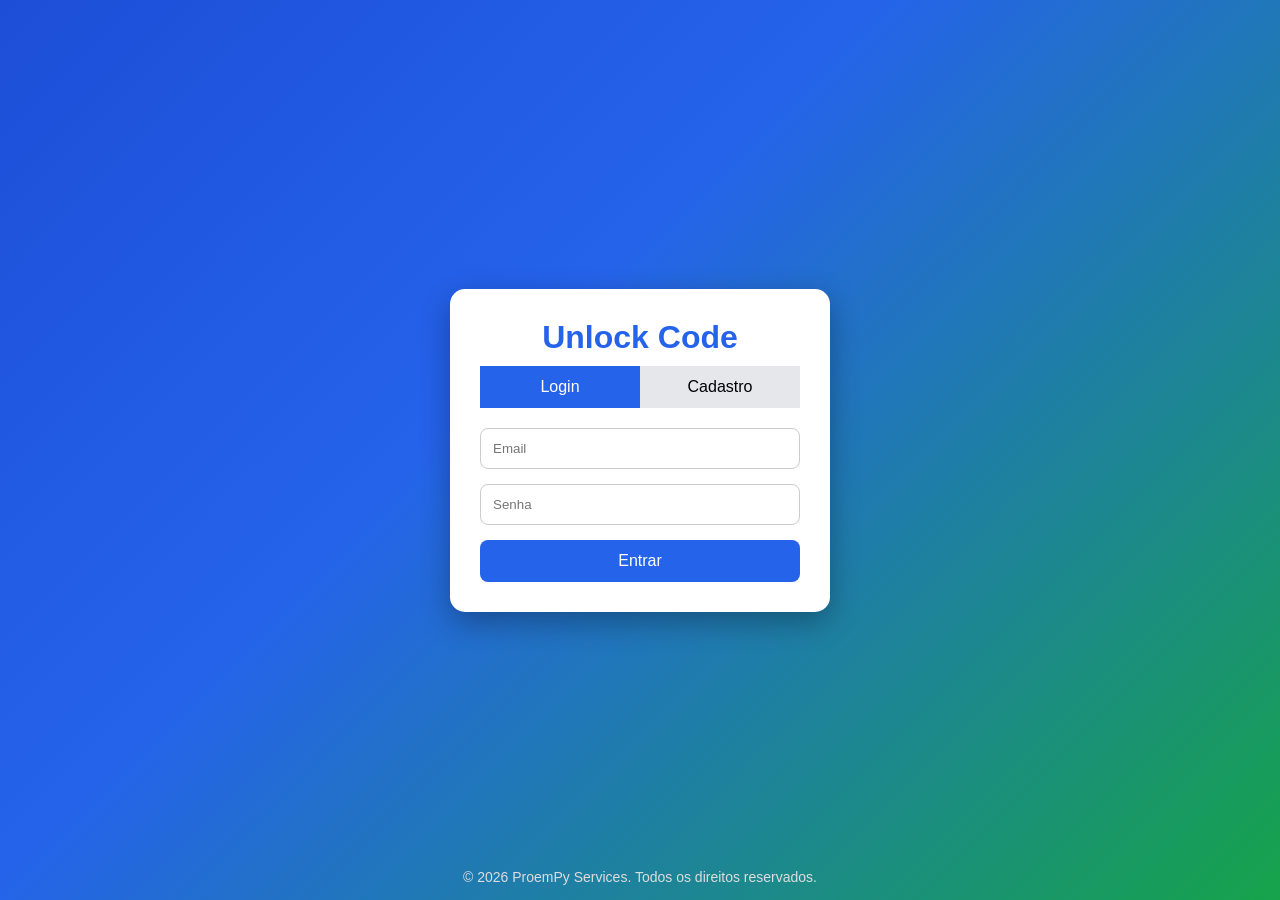
<file: templates/Dasbord.html>
<!DOCTYPE html>
<html lang="pt">
<head>
    <meta charset="UTF-8">
    <meta name="viewport" content="width=device-width, initial-scale=1.0">
    <title>ProemPy Services</title>

    <style>
        * {
            margin: 0;
            padding: 0;
            box-sizing: border-box;
            font-family: Arial, sans-serif;
        }

        body {
            min-height: 100vh;
            background: linear-gradient(
                135deg,
                #1d4ed8 0%,
                #2563eb 40%,
                #16a34a 100%
            );

            display: flex;
            flex-direction: column;
            justify-content: center;
            align-items: center;

            color: white;
        }

        .container {
            width: 380px;
            background: white;
            color: #333;
            padding: 30px;
            border-radius: 15px;
            box-shadow: 0 10px 30px rgba(0,0,0,0.3);
        }

        h1 {
            text-align: center;
            color: #2563eb;
            margin-bottom: 10px;
        }

        p.subtitle {
            text-align: center;
            margin-bottom: 25px;
            color: #666;
        }

        .tabs {
            display: flex;
            margin-bottom: 20px;
        }

        .tabs button {
            width: 50%;
            padding: 12px;
            border: none;
            cursor: pointer;
            background: #e5e7eb;
            font-size: 16px;
        }

        .tabs button.active {
            background: #2563eb;
            color: white;
        }

        form {
            display: none;
        }

        form.active {
            display: block;
        }

        input {
            width: 100%;
            padding: 12px;
            margin-bottom: 15px;
            border: 1px solid #ccc;
            border-radius: 8px;
        }

        button.submit {
            width: 100%;
            padding: 12px;
            background: #2563eb;
            color: white;
            border: none;
            border-radius: 8px;
            cursor: pointer;
            font-size: 16px;
        }

        button.submit:hover {
            background: #1d4ed8;
        }

        footer {
            position: fixed;
            bottom: 15px;
            text-align: center;
            font-size: 14px;
            color: #ddd;
        }
    </style>
</head>

<body>

<div class="container">

    <h1>Unlock Code</h1>

    <div class="tabs">
        <button id="loginTab" class="active" onclick="mostrarLogin()">
            Login
        </button>

        <button id="signupTab" onclick="mostrarSignup()">
            Cadastro
        </button>
    </div>


    <!-- Login -->
    <form id="loginForm" class="active">

        <input
            type="email"
            placeholder="Email"
            required
        >

        <input
            type="password"
            placeholder="Senha"
            required
        >

        <button class="submit">
            Entrar
        </button>

    </form>


    <!-- Cadastro -->
    <form id="signupForm">

        <input
            type="email"
            placeholder="Email"
            required
        >

        <input
            type="password"
            placeholder="Senha"
            required
        >

        <input
            type="password"
            placeholder="Confirmar senha"
            required
        >

        <button class="submit">
            Criar conta
        </button>

    </form>

</div>


<footer>
    © <span id="ano"></span> ProemPy Services. Todos os direitos reservados.
</footer>


<script>

    function mostrarLogin() {
        document.getElementById("loginForm").classList.add("active");
        document.getElementById("signupForm").classList.remove("active");

        document.getElementById("loginTab").classList.add("active");
        document.getElementById("signupTab").classList.remove("active");
    }


    function mostrarSignup() {
        document.getElementById("signupForm").classList.add("active");
        document.getElementById("loginForm").classList.remove("active");

        document.getElementById("signupTab").classList.add("active");
        document.getElementById("loginTab").classList.remove("active");
    }


    // Ano automático
    document.getElementById("ano").textContent = new Date().getFullYear();

</script>

</body>
</html>
</file>
